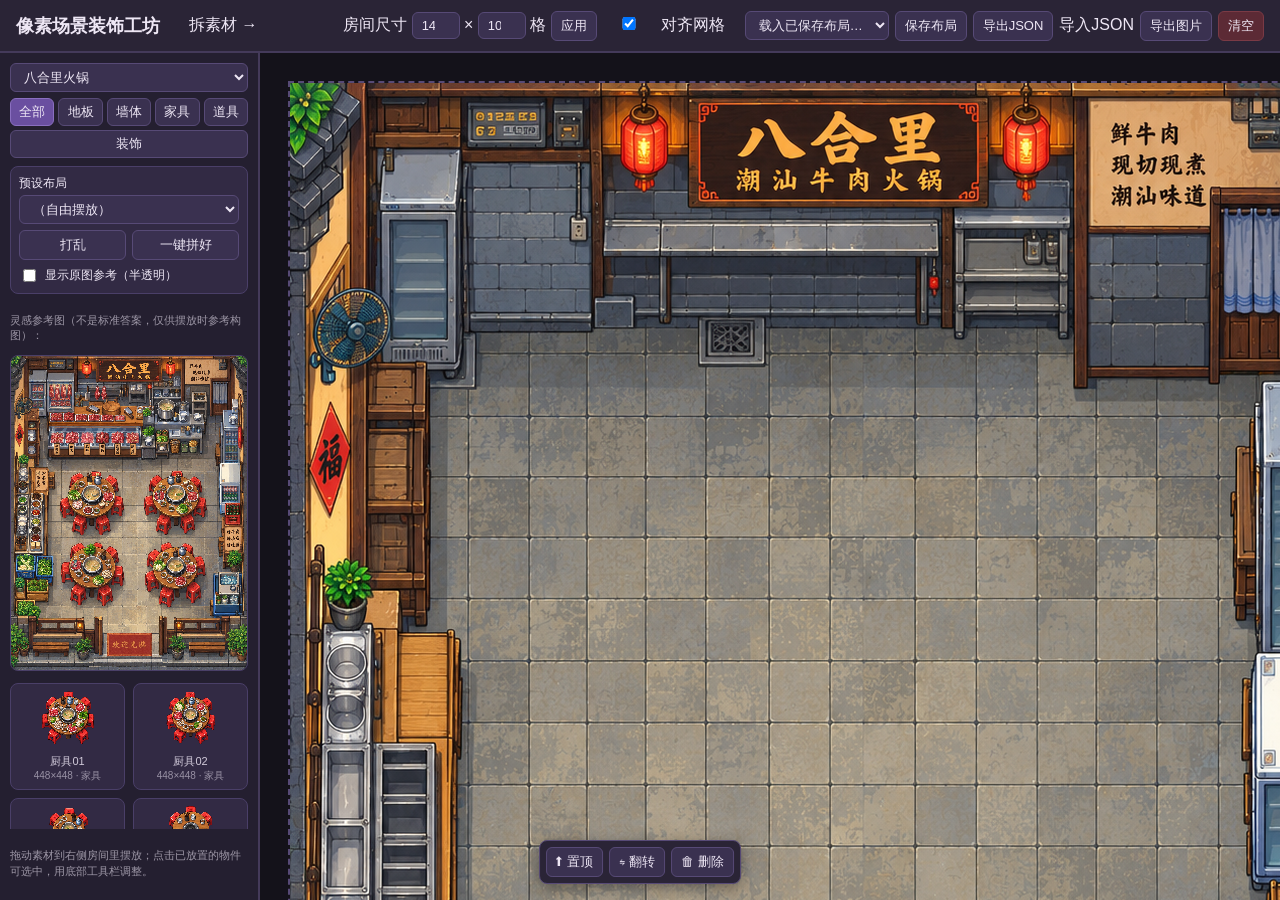
<file: index.html>
<!DOCTYPE html>
<html lang="zh-CN">
<head>
<meta charset="UTF-8">
<meta name="viewport" content="width=device-width, initial-scale=1.0">
<title>像素场景装饰工坊</title>
<link rel="stylesheet" href="styles.css">
</head>
<body>
<header class="topbar">
  <h1>像素场景装饰工坊</h1>
  <a href="splitter/index.html" class="link-btn">拆素材 →</a>
  <div class="room-size-control">
    <label>房间尺寸
      <input type="number" id="roomCols" min="4" max="40" value="14"> ×
      <input type="number" id="roomRows" min="4" max="40" value="10"> 格
    </label>
    <button id="applyRoomSize">应用</button>
    <label class="row-check"><input type="checkbox" id="snapToggle" checked> 对齐网格</label>
  </div>
  <div class="actions">
    <select id="loadSelect"><option value="">载入已保存布局…</option></select>
    <button id="saveLayoutBtn">保存布局</button>
    <button id="exportJsonBtn">导出JSON</button>
    <label class="file-btn">导入JSON<input type="file" id="importJsonInput" accept="application/json" hidden></label>
    <button id="exportPngBtn">导出图片</button>
    <button id="clearBtn" class="danger">清空</button>
  </div>
</header>

<main class="layout">
  <aside class="palette">
    <div class="palette-controls">
      <select id="themeSelect"></select>
      <div class="category-tabs" id="categoryTabs"></div>
    </div>

    <div id="levelPanel" class="level-panel" hidden>
      <label>关卡（还原原图）
        <select id="levelSelect"></select>
      </label>
      <div class="level-actions">
        <button id="shuffleBtn">打乱</button>
        <button id="solveBtn">一键拼好</button>
      </div>
      <label class="row-check"><input type="checkbox" id="refOverlayToggle"> 显示原图参考（半透明）</label>
    </div>

    <div id="inspirationPanel" class="inspiration-panel" hidden>
      <p class="hint">灵感参考图（不是标准答案，仅供摆放时参考构图）：</p>
      <img alt="灵感参考图">
    </div>

    <div class="palette-grid" id="paletteGrid"></div>
    <p class="hint">拖动素材到右侧房间里摆放；点击已放置的物件可选中，用底部工具栏调整。</p>
  </aside>

  <section class="stage-wrap">
    <div class="stage-scroll">
      <div id="room" class="room"></div>
    </div>
  </section>
</main>

<div id="itemToolbar" class="item-toolbar" hidden>
  <button id="bringFrontBtn" title="置于最前">⬆ 置顶</button>
  <button id="flipBtn" title="左右翻转">⇋ 翻转</button>
  <button id="deleteItemBtn" title="删除 (Delete)">🗑 删除</button>
</div>

<canvas id="exportCanvas" hidden></canvas>

<script src="src/main.js?v=7"></script>
</body>
</html>
</file>
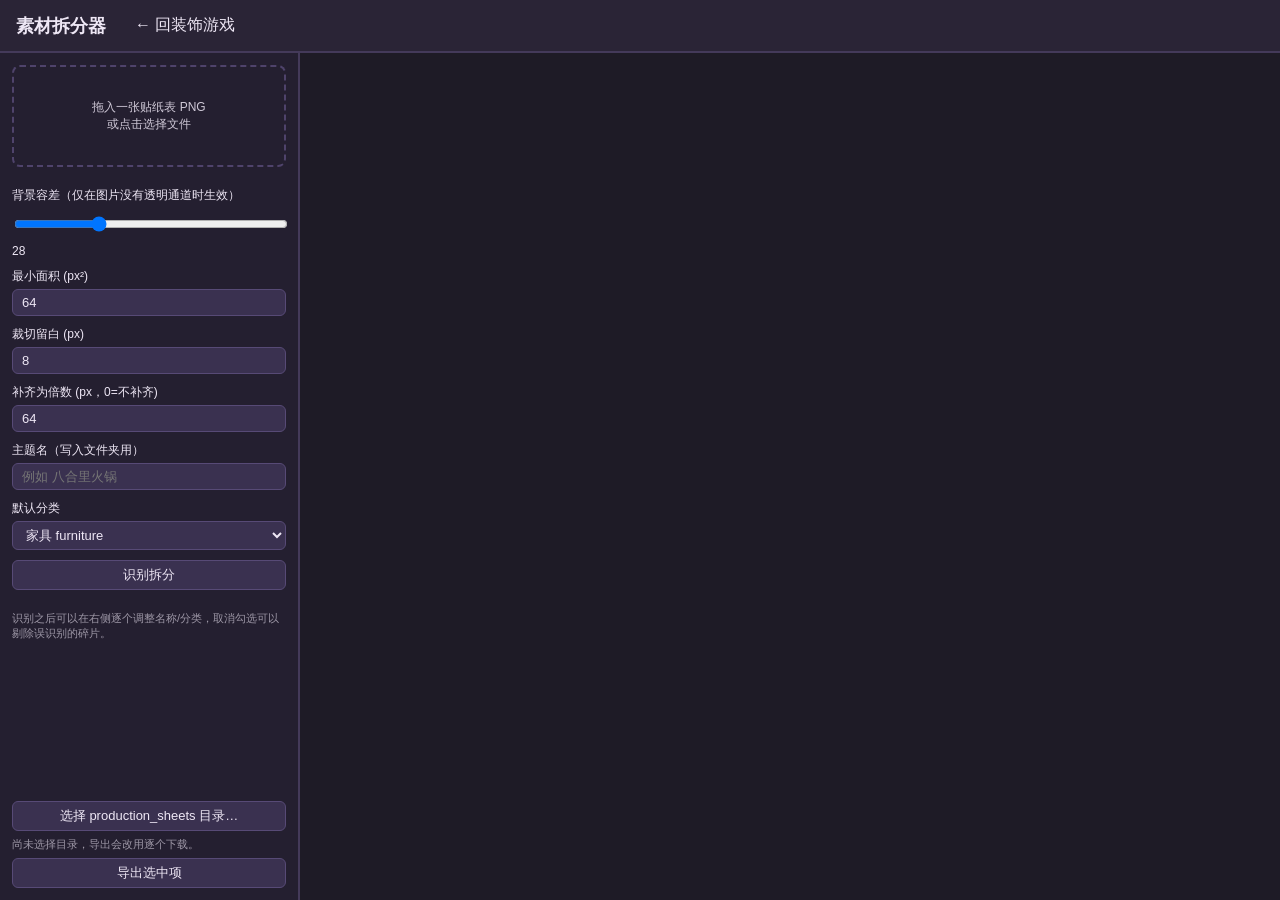
<file: splitter/index.html>
<!DOCTYPE html>
<html lang="zh-CN">
<head>
<meta charset="UTF-8">
<meta name="viewport" content="width=device-width, initial-scale=1.0">
<title>素材拆分器</title>
<link rel="stylesheet" href="../styles.css">
<link rel="stylesheet" href="splitter.css">
</head>
<body>
<header class="topbar">
  <h1>素材拆分器</h1>
  <div class="actions">
    <a href="../index.html" class="link-btn">← 回装饰游戏</a>
  </div>
</header>

<main class="splitter-layout">
  <aside class="params">
    <div class="drop-zone" id="dropZone">
      <p>拖入一张贴纸表 PNG<br>或点击选择文件</p>
      <input type="file" id="fileInput" accept="image/png" hidden>
    </div>
    <div id="sourceInfo" class="hint"></div>

    <label>背景容差（仅在图片没有透明通道时生效）
      <input type="range" id="tolerance" min="0" max="100" value="28">
      <span id="toleranceVal">28</span>
    </label>
    <label>最小面积 (px²)
      <input type="number" id="minArea" value="64" min="1">
    </label>
    <label>裁切留白 (px)
      <input type="number" id="padding" value="8" min="0">
    </label>
    <label>补齐为倍数 (px，0=不补齐)
      <input type="number" id="snapMultiple" value="64" min="0">
    </label>
    <label>主题名（写入文件夹用）
      <input type="text" id="themeName" placeholder="例如 八合里火锅">
    </label>
    <label>默认分类
      <select id="defaultCategory">
        <option value="furniture">家具 furniture</option>
        <option value="floor">地板 floor</option>
        <option value="wall">墙体 wall</option>
        <option value="prop">道具 prop</option>
        <option value="decor">装饰 decor</option>
      </select>
    </label>

    <button id="detectBtn" disabled>识别拆分</button>
    <p class="hint">识别之后可以在右侧逐个调整名称/分类，取消勾选可以剔除误识别的碎片。</p>

    <div class="export-block">
      <button id="pickDirBtn">选择 production_sheets 目录…</button>
      <div id="dirStatus" class="hint">尚未选择目录，导出会改用逐个下载。</div>
      <button id="exportBtn" disabled>导出选中项</button>
    </div>
  </aside>

  <section class="results">
    <div id="resultGrid" class="result-grid"></div>
  </section>
</main>

<canvas id="workCanvas" hidden></canvas>
<script src="splitter.js"></script>
</body>
</html>
</file>
<file: styles.css>
* { box-sizing: border-box; }
body {
  margin: 0;
  font-family: "Microsoft YaHei", "PingFang SC", sans-serif;
  background: #1e1b26;
  color: #eee7f5;
  height: 100vh;
  display: flex;
  flex-direction: column;
}

img { image-rendering: pixelated; }

.topbar {
  display: flex;
  align-items: center;
  gap: 20px;
  flex-wrap: wrap;
  padding: 10px 16px;
  background: #2a2436;
  border-bottom: 2px solid #443a5a;
}
.topbar h1 { font-size: 18px; margin: 0; }
.link-btn { color: #eee7f5; text-decoration: none; padding: 5px 9px; margin-right: auto; }
.link-btn:hover { text-decoration: underline; }
.room-size-control input { width: 48px; }
.actions { display: flex; gap: 6px; flex-wrap: wrap; align-items: center; }

button, select, input {
  font-family: inherit;
  font-size: 13px;
  background: #3a3150;
  color: #eee7f5;
  border: 1px solid #574a76;
  border-radius: 6px;
  padding: 5px 9px;
  cursor: pointer;
}
button:hover { background: #4a3f68; }
button.danger { background: #5c2a35; border-color: #7a3a45; }
button.danger:hover { background: #742836; }
.file-btn { display: inline-block; }

.layout {
  flex: 1;
  display: flex;
  overflow: hidden;
}

.palette {
  width: 260px;
  min-width: 200px;
  background: #241f30;
  border-right: 2px solid #443a5a;
  display: flex;
  flex-direction: column;
  padding: 10px;
  gap: 8px;
  overflow-y: auto;
}
.palette-controls { display: flex; flex-direction: column; gap: 6px; }
.category-tabs { display: flex; flex-wrap: wrap; gap: 4px; }
.category-tabs button { flex: 1 1 auto; padding: 4px 6px; }
.category-tabs button.active { background: #6a4fa0; border-color: #8a6fc0; }

.level-panel {
  background: #322a44;
  border: 1px solid #4a3f68;
  border-radius: 8px;
  padding: 8px;
  display: flex;
  flex-direction: column;
  gap: 6px;
  font-size: 12px;
}
.level-panel[hidden], .inspiration-panel[hidden], .row-check[hidden] { display: none; }
.level-panel label { display: flex; flex-direction: column; gap: 3px; }
.level-panel select { width: 100%; }
.level-actions { display: flex; gap: 6px; }
.level-actions button { flex: 1; }
.row-check { flex-direction: row !important; align-items: center; gap: 6px !important; }

.room-background {
  position: absolute;
  top: 0; left: 0;
  pointer-events: none;
  image-rendering: pixelated;
  z-index: 0;
}

.room-reference {
  position: absolute;
  top: 0; left: 0;
  opacity: .3;
  pointer-events: none;
  image-rendering: pixelated;
}

.inspiration-panel img {
  width: 100%;
  border-radius: 8px;
  border: 1px solid #4a3f68;
}

.palette-grid {
  display: grid;
  grid-template-columns: repeat(2, 1fr);
  gap: 8px;
  overflow-y: auto;
}
.palette-item {
  background: #322a44;
  border: 1px solid #4a3f68;
  border-radius: 8px;
  padding: 6px;
  text-align: center;
  cursor: grab;
  user-select: none;
  touch-action: none;
}
.palette-item img {
  width: 100%;
  height: 56px;
  object-fit: contain;
}
.palette-item .label { font-size: 11px; margin-top: 4px; opacity: .85; overflow-wrap: break-word; }
.palette-item .size { font-size: 10px; opacity: .55; }
.hint { font-size: 11px; opacity: .6; line-height: 1.4; }

.stage-wrap {
  flex: 1;
  overflow: auto;
  background: #14121a;
  display: flex;
}
.stage-scroll { margin: auto; padding: 30px; }

.room {
  position: relative;
  background-color: #2b2438;
  background-image:
    linear-gradient(to right, rgba(255,255,255,.06) 1px, transparent 1px),
    linear-gradient(to bottom, rgba(255,255,255,.06) 1px, transparent 1px);
  outline: 2px dashed #574a76;
}

.placed-item {
  position: absolute;
  cursor: grab;
  touch-action: none;
}
.placed-item img { width: 100%; height: 100%; display: block; pointer-events: none; }
.placed-item.selected { outline: 2px solid #ffcf5c; outline-offset: 2px; }
.placed-item.dragging { opacity: .75; }
.placed-item.flipped img { transform: scaleX(-1); }

.item-toolbar {
  position: fixed;
  bottom: 16px;
  left: 50%;
  transform: translateX(-50%);
  background: #2a2436;
  border: 1px solid #574a76;
  border-radius: 8px;
  padding: 6px;
  display: flex;
  gap: 6px;
  box-shadow: 0 4px 16px rgba(0,0,0,.4);
}

@media (max-width: 720px) {
  .layout { flex-direction: column; }
  .palette { width: 100%; max-height: 40vh; border-right: none; border-bottom: 2px solid #443a5a; }
}
</file>
<file: splitter/splitter.css>
.link-btn { color: #eee7f5; text-decoration: none; padding: 5px 9px; }
.link-btn:hover { text-decoration: underline; }

.splitter-layout { flex: 1; display: flex; overflow: hidden; }

.params {
  width: 300px;
  min-width: 240px;
  background: #241f30;
  border-right: 2px solid #443a5a;
  padding: 12px;
  display: flex;
  flex-direction: column;
  gap: 10px;
  overflow-y: auto;
}
.params label { display: flex; flex-direction: column; gap: 4px; font-size: 12px; }
.params input, .params select { width: 100%; }

.drop-zone {
  border: 2px dashed #574a76;
  border-radius: 8px;
  padding: 20px 10px;
  text-align: center;
  font-size: 12px;
  cursor: pointer;
  opacity: .85;
}
.drop-zone.dragover { background: #322a44; border-color: #8a6fc0; }

.export-block { margin-top: auto; display: flex; flex-direction: column; gap: 6px; }

.results { flex: 1; overflow-y: auto; padding: 14px; }
.result-grid {
  display: grid;
  grid-template-columns: repeat(auto-fill, minmax(180px, 1fr));
  gap: 12px;
}
.result-card {
  background: #241f30;
  border: 1px solid #443a5a;
  border-radius: 8px;
  padding: 8px;
  display: flex;
  flex-direction: column;
  gap: 6px;
}
.result-card.excluded { opacity: .4; }
.result-card canvas {
  width: 100%;
  height: 120px;
  object-fit: contain;
  background-image: linear-gradient(45deg, #3a3150 25%, transparent 25%),
    linear-gradient(-45deg, #3a3150 25%, transparent 25%),
    linear-gradient(45deg, transparent 75%, #3a3150 75%),
    linear-gradient(-45deg, transparent 75%, #3a3150 75%);
  background-size: 16px 16px;
  background-position: 0 0, 0 8px, 8px -8px, -8px 0px;
  image-rendering: pixelated;
}
.result-card input, .result-card select { font-size: 12px; }
.result-card .row { display: flex; gap: 4px; align-items: center; }
.result-card .dims { font-size: 10px; opacity: .6; }
</file>
